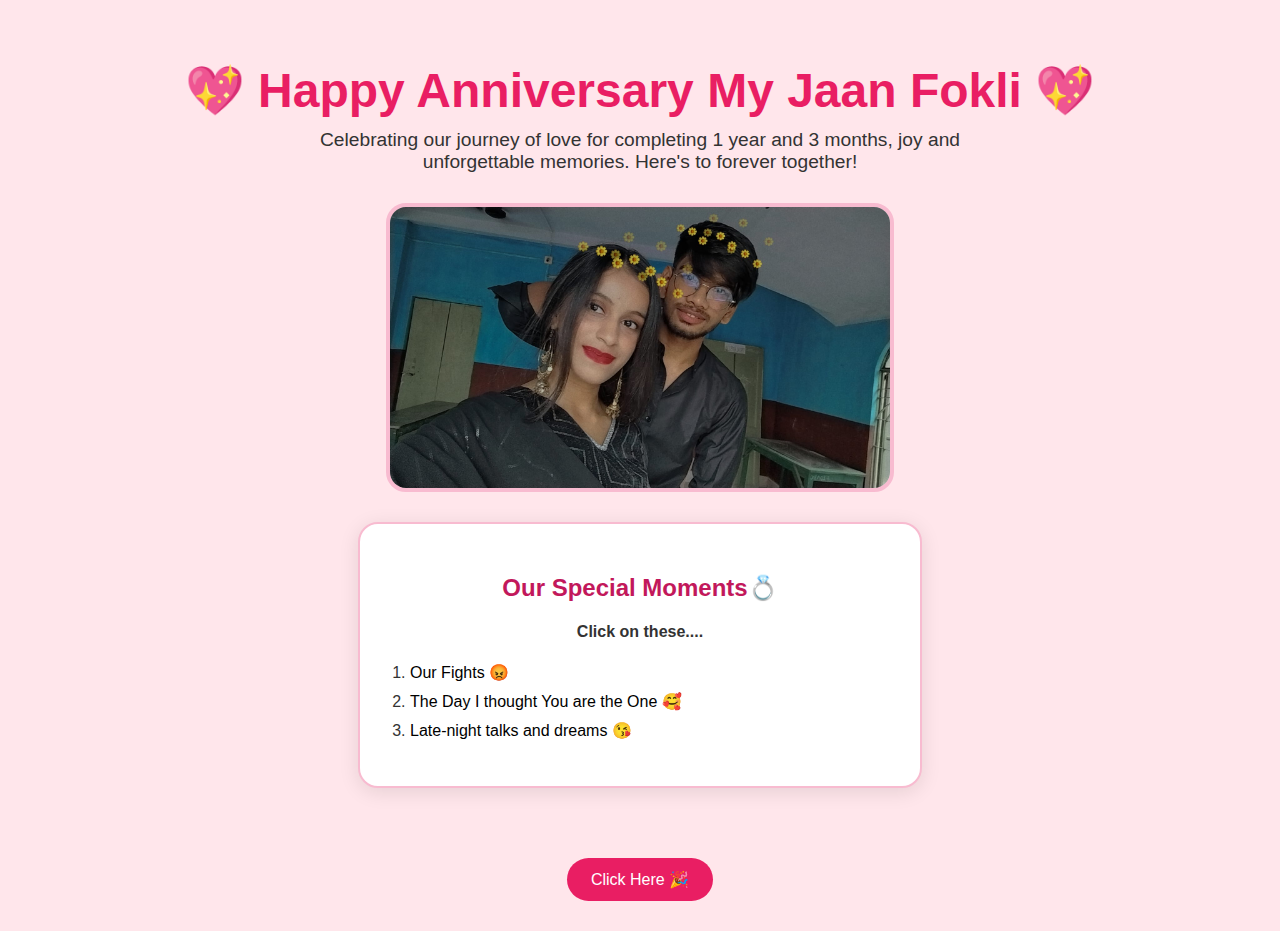
<file: index.html>
<!DOCTYPE html>
<html lang="en">
<head>
  <meta charset="UTF-8">
  <link rel="stylesheet" href="style.css">
  <title>Happy Anniversary</title>
</head>
<body>

  <h1>💖 Happy Anniversary My Jaan Fokli 💖</h1>
  <p>Celebrating our journey of love for completing 1 year and 3 months, joy and unforgettable memories. Here's to forever together!</p>

  <!-- Slideshow -->
  <div class="slideshow">
    <img class="slide" src="image1.jpg" alt="Slide 1">
    <img class="slide" src="image2.jpg" alt="Slide 2">
    <img class="slide" src="image3.jpg" alt="Slide 3">
    <img class="slide" src="image4.jpg" alt="Slide 4">
  </div>

  <div class="card">
    <h2>Our Special Moments💍</h2>
    <h4>Click on these....</h4>
    <ul>
      <li><a href="index1.html">Our Fights 😡</a></li>
      <li><a href="index2.html">The Day I thought You are the One 🥰</a></li>
      <li><a href="index3.html">Late-night talks and dreams 😘</a></li>
    </ul>
  </div>

  <a href="celebration.html"><button onclick="launchConfetti()">Click Here 🎉</button></a>
   


  <!-- Background Music -->
  <audio autoplay loop>
    <source src="https://www.bensound.com/bensound-music/bensound-romantic.mp3" type="audio/mpeg">
    Your browser does not support the audio element.
  </audio>

<script src="script.js"></script>

</body>
</html>
</file>
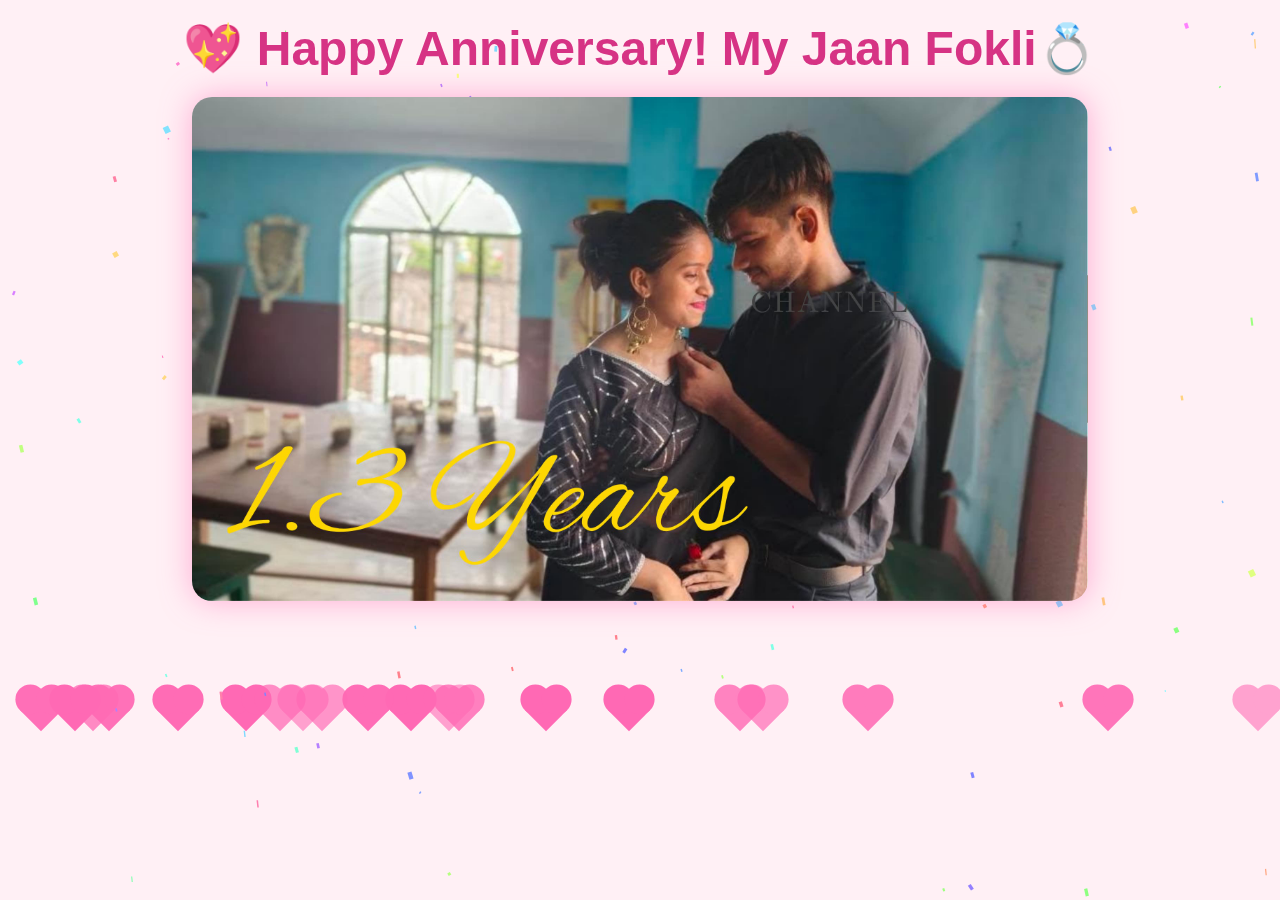
<file: celebration.html>
<!DOCTYPE html>
<html lang="en">
<head>
  <meta charset="UTF-8"/>
  <meta name="viewport" content="width=device-width, initial-scale=1.0"/>
  <title>Happy Anniversary!</title>
  <style>
    * {
      margin: 0;
      padding: 0;
      box-sizing: border-box;
    }

    body {
      background: #fff0f5;
      font-family: 'Cursive', sans-serif;
      overflow: hidden;
      position: relative;
    }

    .container {
      text-align: center;
      padding: 20px;
      z-index: 2;
      position: relative;
    }

    h1 {
      font-size: 3rem;
      color: #d63384;
      animation: glow 2s infinite ease-in-out;
      margin-bottom: 20px;
    }

    @keyframes glow {
      0%, 100% {
        text-shadow: 0 0 10px #ff6ec7, 0 0 20px #ff6ec7;
      }
      50% {
        text-shadow: 0 0 20px #ff1493, 0 0 30px #ff1493;
      }
    }

    .anniversary-image {
      width: 70vw;
      max-height: 70vh;
      object-fit: cover;
      border-radius: 20px;
      box-shadow: 0 0 30px rgba(255, 105, 180, 0.5);
      animation: float 5s ease-in-out infinite;
    }

    @keyframes float {
      0%, 100% { transform: translateY(0); }
      50% { transform: translateY(-10px); }
    }

    .heart {
      position: absolute;
      bottom: -100px;
      width: 30px;
      height: 30px;
      background-color: #ff69b4;
      transform: rotate(-45deg);
      animation: rise 8s linear infinite;
    }

    .heart::before,
    .heart::after {
      content: '';
      position: absolute;
      width: 30px;
      height: 30px;
      background-color: #ff69b4;
      border-radius: 50%;
    }

    .heart::before {
      top: -15px;
      left: 0;
    }

    .heart::after {
      left: 15px;
      top: 0;
    }

    @keyframes rise {
      0% {
        transform: translateY(0) rotate(-45deg) scale(1);
        opacity: 1;
      }
      100% {
        transform: translateY(-120vh) rotate(-45deg) scale(1.2);
        opacity: 0;
      }
    }

    canvas {
      position: fixed;
      top: 0;
      left: 0;
      pointer-events: none;
      z-index: 1;
    }
  </style>
</head>
<body>

<div class="container">
  <h1>💖 Happy Anniversary! My Jaan Fokli💍</h1>
  <img src="hero image.jpg" alt="Anniversary" class="anniversary-image">
</div>

<!-- Heart Balloons -->
<script>
  for (let i = 0; i < 20; i++) {
    const heart = document.createElement('div');
    heart.classList.add('heart');
    heart.style.left = Math.random() * 100 + 'vw';
    heart.style.animationDuration = 5 + Math.random() * 5 + 's';
    heart.style.opacity = Math.random() + 0.5;
    document.body.appendChild(heart);
  }
</script>

<!-- Confetti Sparkles -->
<canvas id="confetti"></canvas>
<script>
  const canvas = document.getElementById('confetti');
  const ctx = canvas.getContext('2d');
  let W = window.innerWidth;
  let H = window.innerHeight;
  canvas.width = W;
  canvas.height = H;

  const confettiCount = 120;
  const confetti = [];

  for (let i = 0; i < confettiCount; i++) {
    confetti.push({
      x: Math.random() * W,
      y: Math.random() * H,
      r: Math.random() * 5 + 1,
      d: Math.random() * confettiCount,
      color: `hsl(${Math.random() * 360}, 100%, 75%)`,
      tilt: Math.floor(Math.random() * 10) - 10
    });
  }

  function draw() {
    ctx.clearRect(0, 0, W, H);
    confetti.forEach(c => {
      ctx.beginPath();
      ctx.lineWidth = c.r;
      ctx.strokeStyle = c.color;
      ctx.moveTo(c.x + c.tilt + c.r / 2, c.y);
      ctx.lineTo(c.x + c.tilt, c.y + c.tilt + c.r / 2);
      ctx.stroke();
    });
    update();
  }

  function update() {
    confetti.forEach(c => {
      c.y += Math.cos(c.d) + 1 + c.r / 2;
      c.x += Math.sin(0.01);
      if (c.y > H) {
        c.x = Math.random() * W;
        c.y = -10;
      }
    });
  }

  setInterval(draw, 30);
  window.addEventListener('resize', () => {
    W = window.innerWidth;
    H = window.innerHeight;
    canvas.width = W;
    canvas.height = H;
  });
</script>

</body>
</html>
</file>
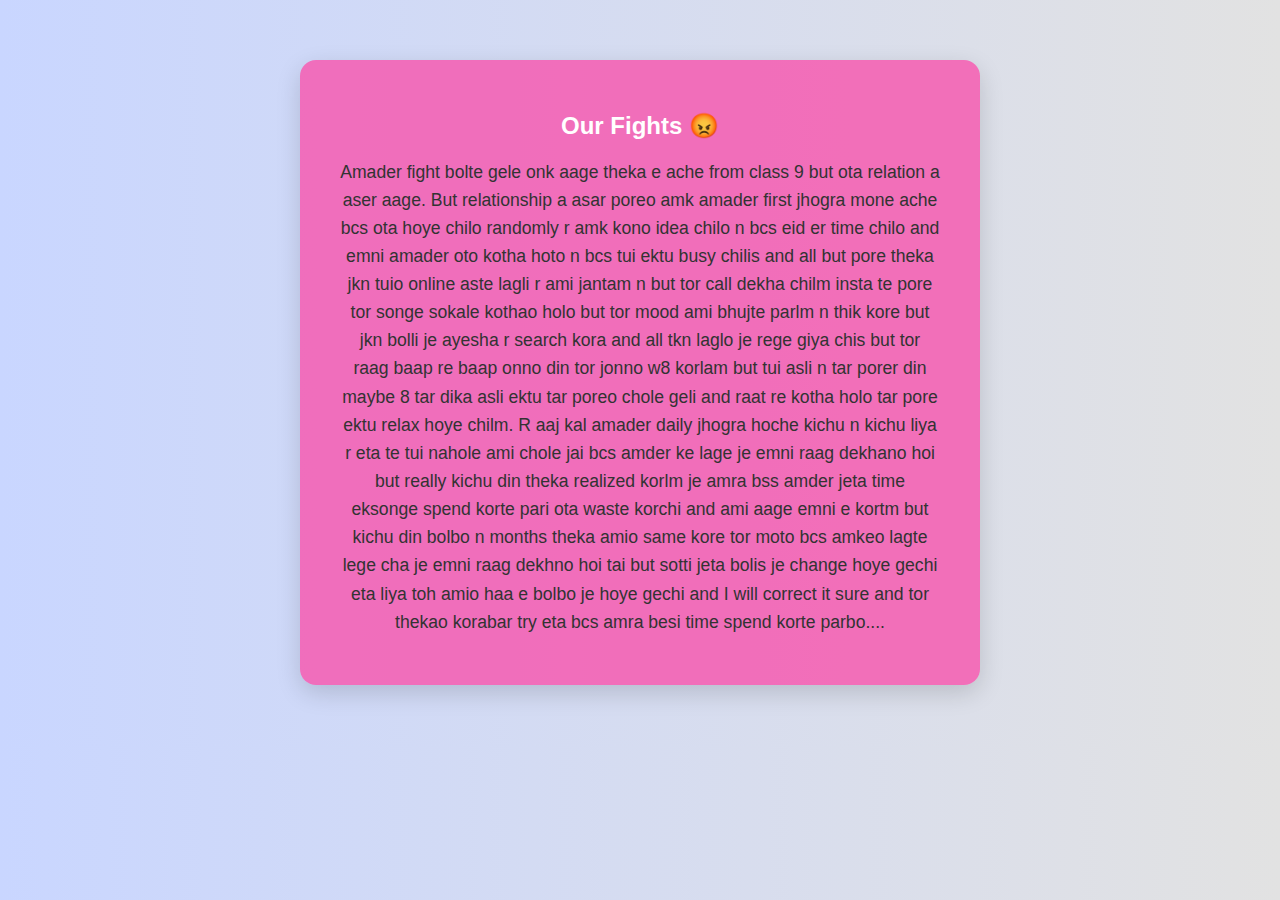
<file: index1.html>
<!DOCTYPE html>
<html lang="en">
  <head>
    <meta charset="UTF-8" />
    <meta name="viewport" content="width=device-width, initial-scale=1.0" />
    <title>Our Fights 😡</title>
    <style>
      body {
        margin: 0;
        font-family: "Segoe UI", Tahoma, Geneva, Verdana, sans-serif;
        background: linear-gradient(to right, #c9d6ff, #e2e2e2);
      }

      .container {
        display: flex;
        justify-content: center;
        align-items: center;
        padding: 60px 20px;
      }

      .message-box {
        background-color: rgba(248, 82, 173, 0.8); /* semi-transparent */
        padding: 2rem 2.5rem;
        border-radius: 16px;
        box-shadow: 0 8px 24px rgba(0, 0, 0, 0.15);
        max-width: 600px;
        text-align: center;
      }

      .message-box h2 {
        color: #fff;
        margin-bottom: 1rem;
      }

      .message-box p {
        color: #333;
        font-size: 1.1rem;
        line-height: 1.6;
      }
    </style>
  </head>
  <body>
    <div class="container">
      <div class="message-box">
        <h2>Our Fights 😡</h2>
            <p>
          Amader fight bolte gele onk aage theka e ache from class 9 but ota
          relation a aser aage. But relationship a asar poreo amk amader first
          jhogra mone ache bcs ota hoye chilo randomly r amk kono idea chilo n
          bcs eid er time chilo and emni amader oto kotha hoto n bcs tui ektu
          busy chilis and all but pore theka jkn tuio online aste lagli r ami
          jantam n but tor call dekha chilm insta te pore tor songe sokale
          kothao holo but tor mood ami bhujte parlm n thik kore but jkn bolli je
          ayesha r search kora and all tkn laglo je rege giya chis but tor raag
          baap re baap onno din tor jonno w8 korlam but tui asli n tar porer din
          maybe 8 tar dika asli ektu tar poreo chole geli and raat re kotha holo
          tar pore ektu relax hoye chilm. 
          
        
          R aaj kal amader daily jhogra hoche
          kichu n kichu liya r eta te tui nahole ami chole jai bcs amder ke lage
          je emni raag dekhano hoi but really kichu din theka realized korlm je
          amra bss amder jeta time eksonge spend korte pari ota waste korchi and
          ami aage emni e kortm but kichu din bolbo n months theka amio same
          kore tor moto bcs amkeo lagte lege cha je emni raag dekhno hoi tai but
          sotti jeta bolis je change hoye gechi eta liya toh amio haa e bolbo je
          hoye gechi and I will correct it sure and tor thekao korabar try eta
          bcs amra besi time spend korte parbo....
        </p>
      </div>
    </div>
  </body>
</html>
</file>
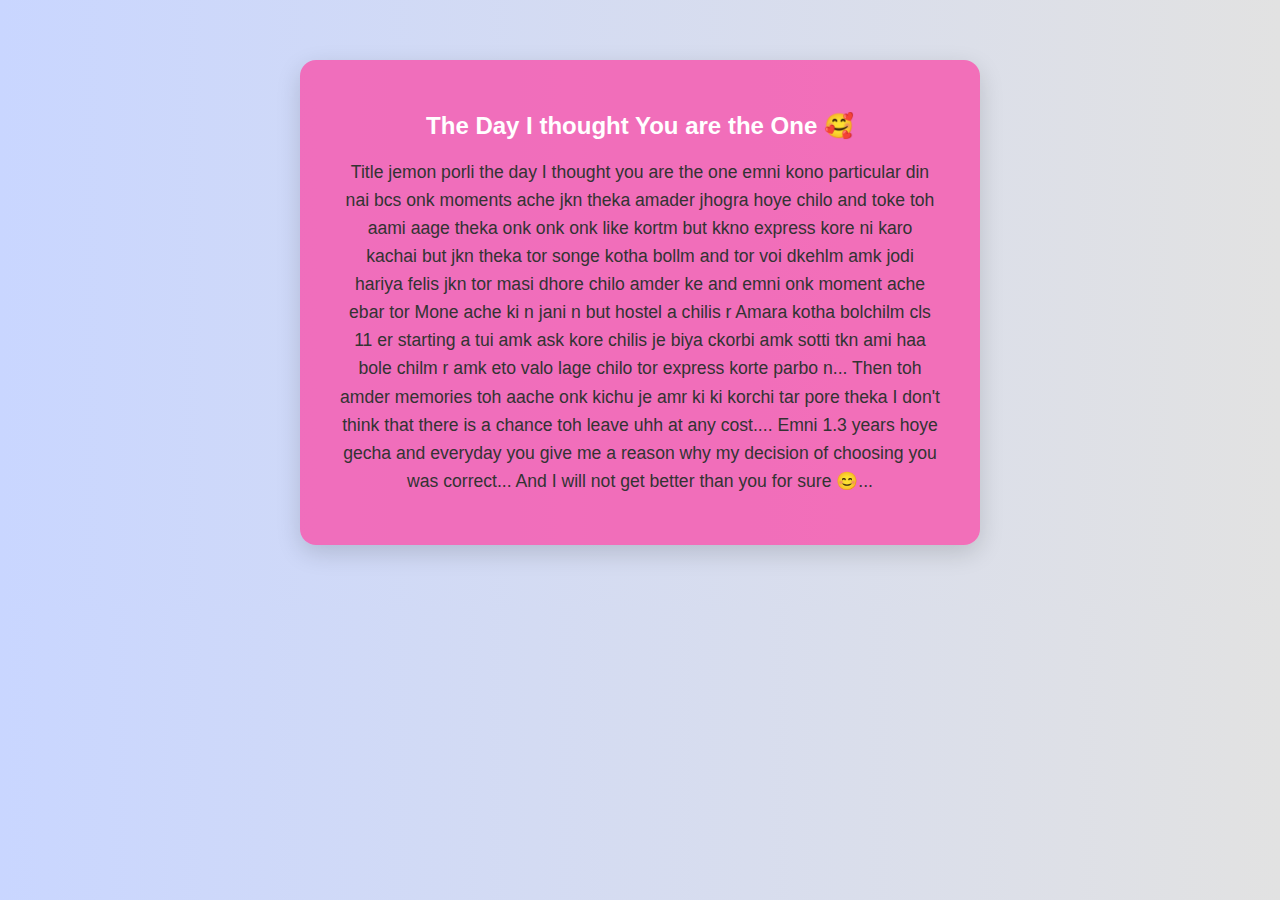
<file: index2.html>
<!DOCTYPE html>
<html lang="en">
  <head>
    <meta charset="UTF-8" />
    <meta name="viewport" content="width=device-width, initial-scale=1.0" />
    <title>The Day I thought You are the One 🥰</title>
    <style>
      body {
        margin: 0;
        font-family: "Segoe UI", Tahoma, Geneva, Verdana, sans-serif;
        background: linear-gradient(to right, #c9d6ff, #e2e2e2);
      }

      .container {
        display: flex;
        justify-content: center;
        align-items: center;
        padding: 60px 20px;
      }

      .message-box {
        background-color: rgba(248, 82, 173, 0.8); /* semi-transparent */
        padding: 2rem 2.5rem;
        border-radius: 16px;
        box-shadow: 0 8px 24px rgba(0, 0, 0, 0.15);
        max-width: 600px;
        text-align: center;
      }

      .message-box h2 {
        color: #fff;
        margin-bottom: 1rem;
      }

      .message-box p {
        color: #333;
        font-size: 1.1rem;
        line-height: 1.6;
      }
    </style>
  </head>
  <body>
    <div class="container">
      <div class="message-box">
        <h2>The Day I thought You are the One 🥰</h2>
        <p>
          Title jemon porli the day I thought you are the one emni kono
          particular din nai bcs onk moments ache jkn theka amader jhogra hoye
          chilo and toke toh aami aage theka onk onk onk like kortm but kkno
          express kore ni karo kachai but jkn theka tor songe kotha bollm and
          tor voi dkehlm amk jodi hariya felis jkn tor masi dhore chilo amder ke
          and emni onk moment ache ebar tor Mone ache ki n jani n but hostel a
          chilis r Amara kotha bolchilm cls 11 er starting a tui amk ask kore
          chilis je biya ckorbi amk sotti tkn ami haa bole chilm r amk eto valo
          lage chilo tor express korte parbo n... Then toh amder memories toh
          aache onk kichu je amr ki ki korchi tar pore theka I don't think that
          there is a chance toh leave uhh at any cost.... Emni 1.3 years hoye
          gecha and everyday you give me a reason why my decision of choosing
          you was correct... And I will not get better than you for sure 😊...
        </p>
      </div>
    </div>
  </body>
</html>
</file>
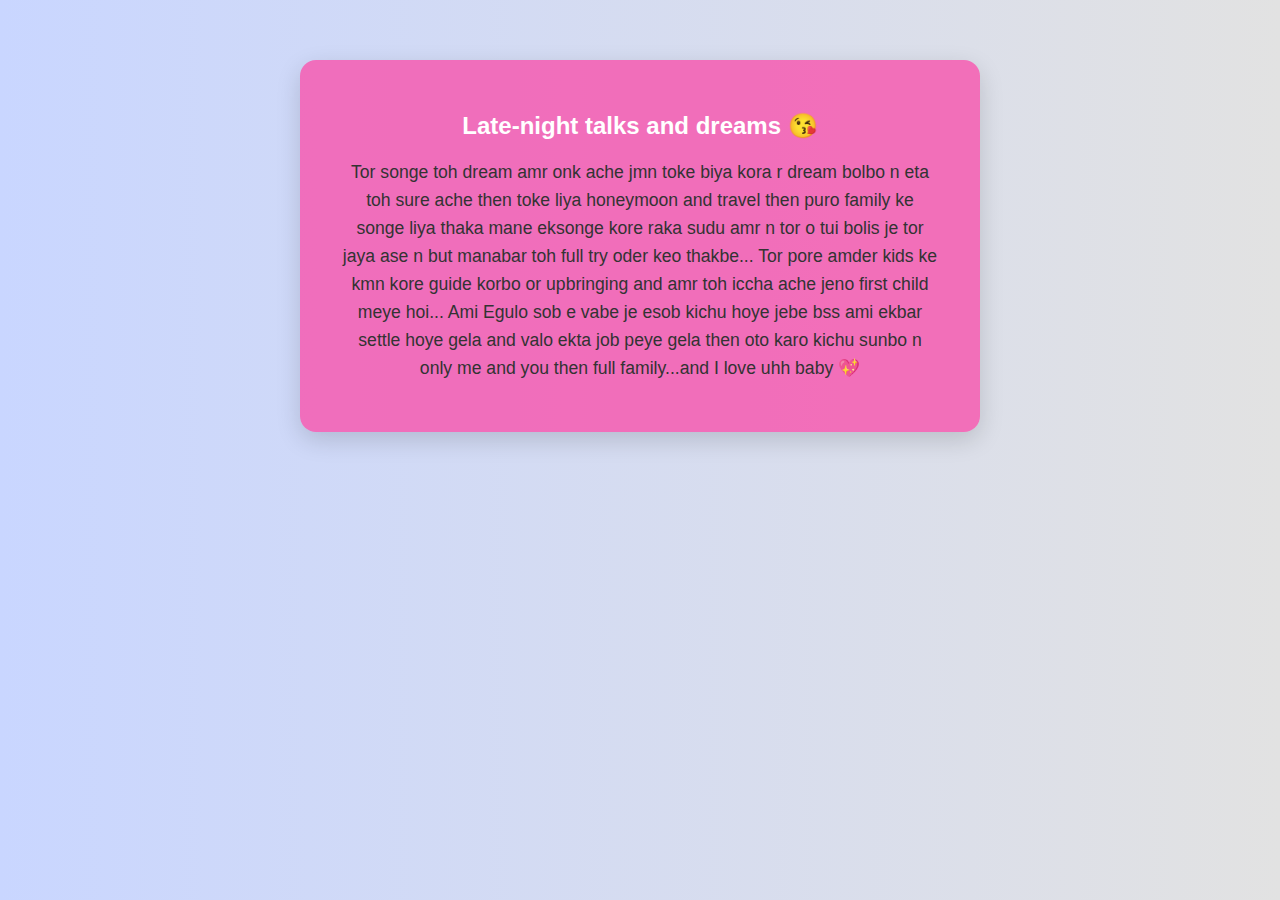
<file: index3.html>
<!DOCTYPE html>
<html lang="en">
  <head>
    <meta charset="UTF-8" />
    <meta name="viewport" content="width=device-width, initial-scale=1.0" />
    <title>Late-night talks and dreams 😘</title>
    <style>
      body {
        margin: 0;
        font-family: "Segoe UI", Tahoma, Geneva, Verdana, sans-serif;
        background: linear-gradient(to right, #c9d6ff, #e2e2e2);
      }

      .container {
        display: flex;
        justify-content: center;
        align-items: center;
        padding: 60px 20px;
      }

      .message-box {
        background-color: rgba(248, 82, 173, 0.8); /* semi-transparent */
        padding: 2rem 2.5rem;
        border-radius: 16px;
        box-shadow: 0 8px 24px rgba(0, 0, 0, 0.15);
        max-width: 600px;
        text-align: center;
      }

      .message-box h2 {
        color: #fff;
        margin-bottom: 1rem;
      }

      .message-box p {
        color: #333;
        font-size: 1.1rem;
        line-height: 1.6;
      }
    </style>
  </head>
  <body>
    <div class="container">
      <div class="message-box">
        <h2>Late-night talks and dreams 😘</h2>
        <p>
          Tor songe toh dream amr onk ache jmn toke biya kora r dream bolbo n
          eta toh sure ache then toke liya honeymoon and travel then puro family
          ke songe liya thaka mane eksonge kore raka sudu amr n tor o tui bolis
          je tor jaya ase n but manabar toh full try oder keo thakbe... Tor pore
          amder kids ke kmn kore guide korbo or upbringing and amr toh iccha
          ache jeno first child meye hoi... Ami Egulo sob e vabe je esob kichu
          hoye jebe bss ami ekbar settle hoye gela and valo ekta job peye gela
          then oto karo kichu sunbo n only me and you then full family...and I
          love uhh baby 💖
        </p>
      </div>
    </div>
  </body>
</html>
</file>
<file: style.css>
body {
  margin: 0;
  font-family: "Segoe UI", sans-serif;
  background: #ffe6eb;
  color: #333;
  text-align: center;
  padding: 30px 20px;
}

h1 {
  color: #e91e63;
  font-size: 3em;
  margin-bottom: 10px;
}

p {
  font-size: 1.2em;
  max-width: 700px;
  margin: 0 auto 30px;
}

.card {
  background: #fff;
  border-radius: 20px;
  padding: 30px;
  max-width: 500px;
  margin: 0 auto 40px;
  box-shadow: 0 4px 20px rgba(0, 0, 0, 0.1);
  border: 2px solid #f8bbd0;
}

.card h2 {
  color: #c2185b;
  margin-bottom: 15px;
}

ul {
  text-align: left;
  padding: 0 20px;
  list-style: heart;
}

ul li {
  margin-bottom: 10px;
}

ul li a {
  text-decoration: none;
  color: black;
}

button {
  background-color: #e91e63;
  color: white;
  border: none;
  padding: 12px 24px;
  font-size: 16px;
  margin-top: 30px;
  border-radius: 30px;
  cursor: pointer;
  transition: background 0.3s;
}

button:hover {
  background-color: #d81b60;
}

.confetti {
  position: fixed;
  width: 10px;
  height: 10px;
  background-color: #f06292;
  top: -10px;
  animation: fall 4s linear infinite;
  opacity: 0.7;
}

@keyframes fall {
  to {
    transform: translateY(100vh) rotate(360deg);
  }
}

/* Slideshow */
.slideshow {
  max-width: 500px;
  margin: 0 auto 30px;
  position: relative;
  border-radius: 20px;
  overflow: hidden;
  border: 4px solid #f8bbd0;
}

.slide {
  display: none;
  width: 100%;
}
</file>
